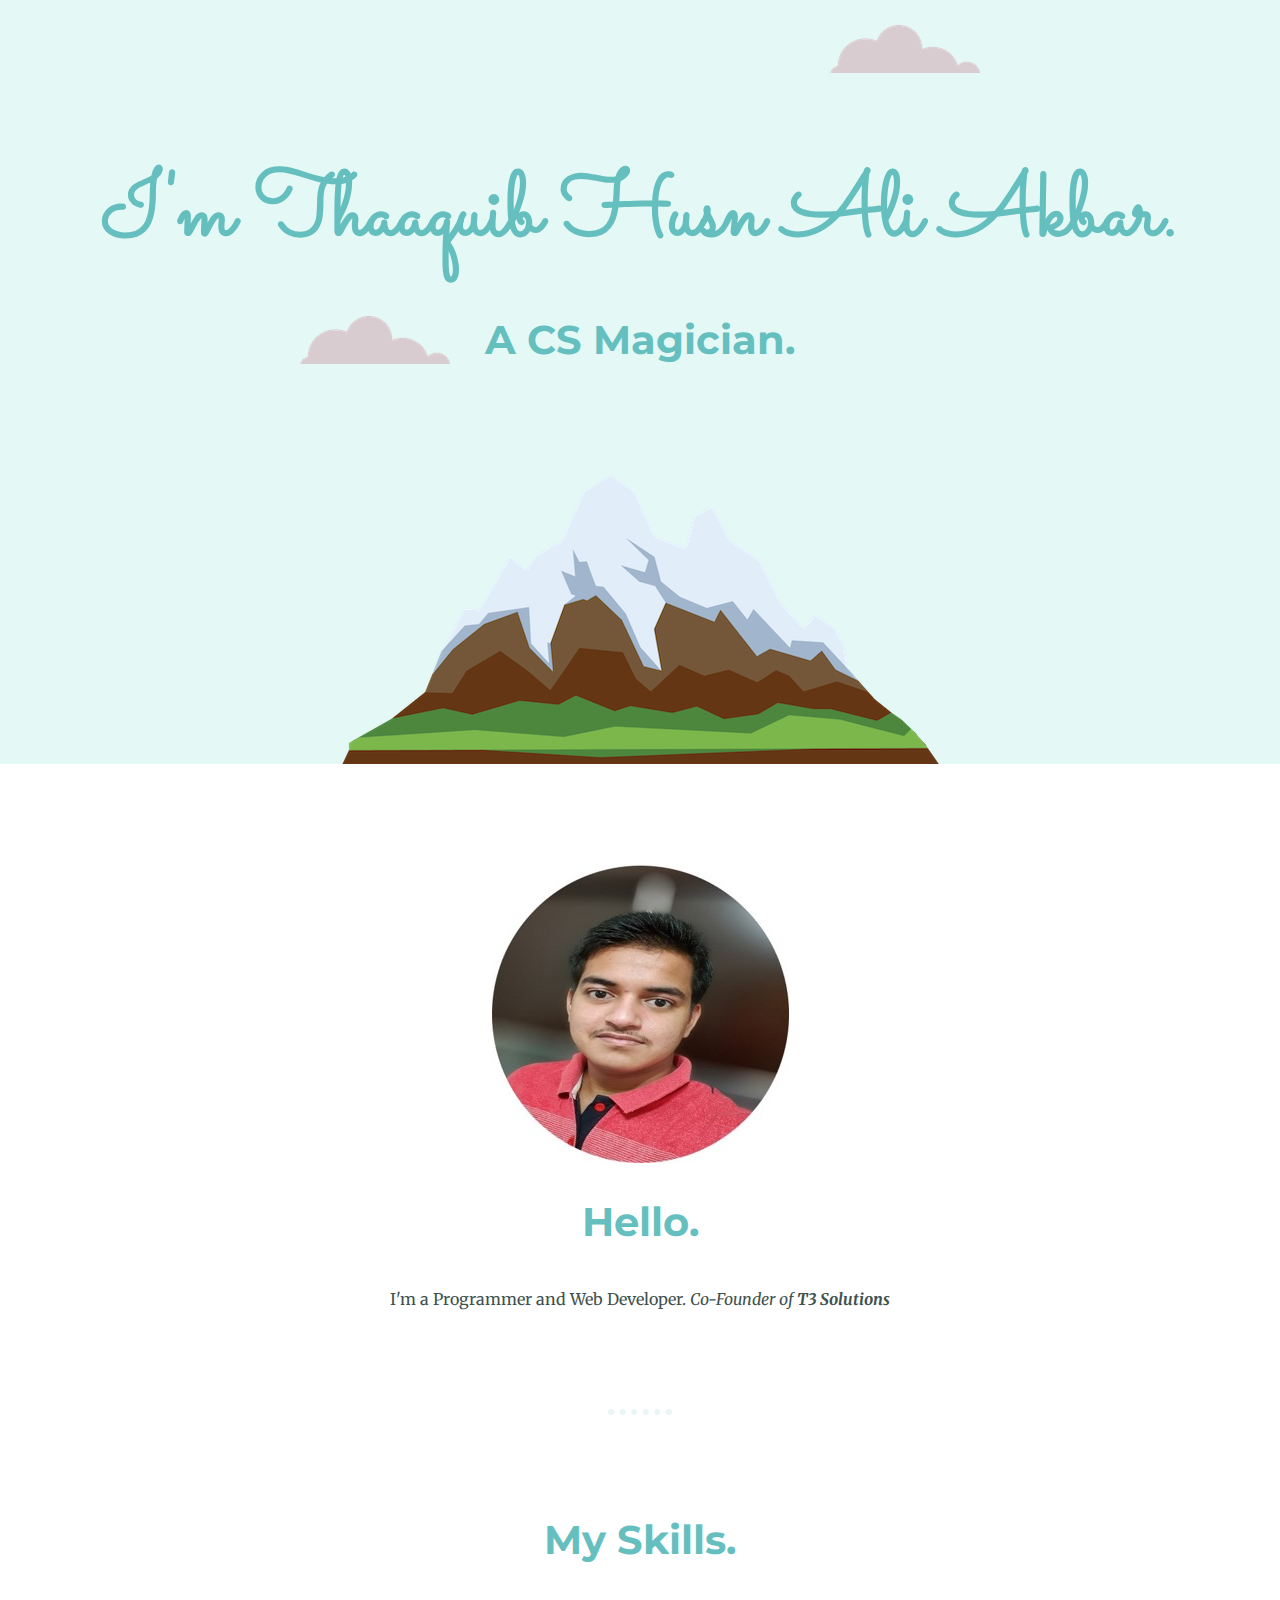
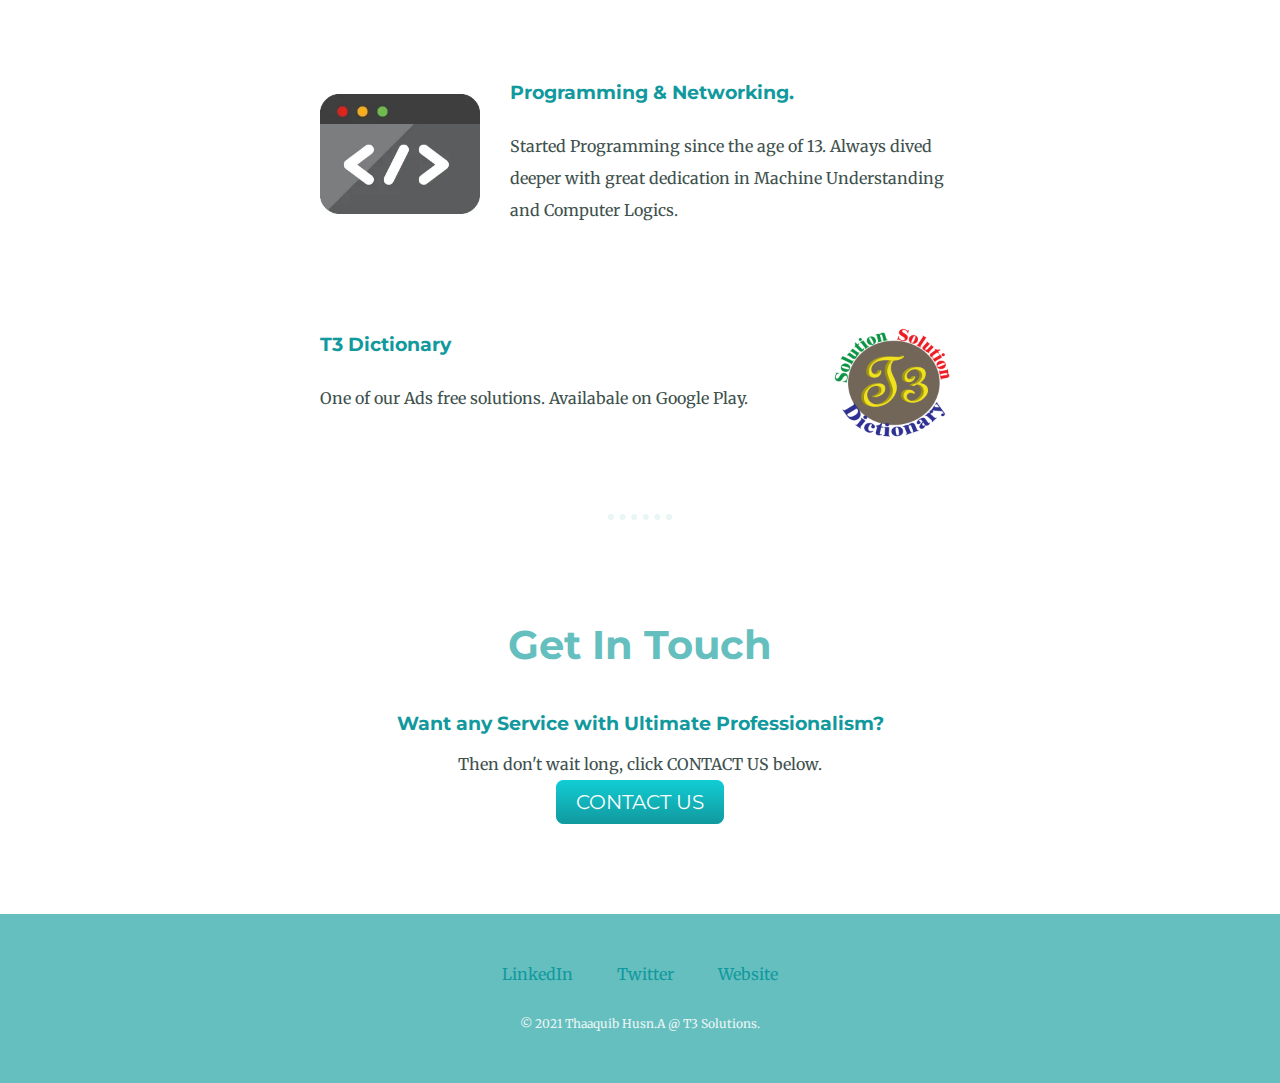
<file: index.html>
<html>

<head>
  <meta charset="utf-8">
  <title>Thaaquib's Website</title>
  <link rel="stylesheet" href="css/styles.css">
  <link rel="icon" href="favicon.ico">
  <link href="https://fonts.googleapis.com/css?family=Merriweather|Montserrat|Sacramento" rel="stylesheet">
</head>
<body>

  <div class = "top-container">
    <img class = "top-cloud" src="images/cloud.png" alt="cloud-image">
    <h1>I'm Thaaquib Husn Ali Akbar.</h1>
    <h2>A CS Magician.</h2>
    <img class = "bottom-cloud" src="images/cloud.png" alt="cloud-image">
    <img src="images/mountain.png" alt="mountain-image">
  </div>
  <div class="middle-container">
    <div class="profile">
      <img src="Picture3.jpg" alt="Thaaquib's Picture">
      <h2>Hello.</h2>
      <p class="intro">I'm a Programmer and Web Developer.<em> Co-Founder of <strong>T3 Solutions</strong></em></p>
    </div>
    <hr>
    <div class="skills">
      <h2>My Skills.</h2>
      <div class="skill-row">
        <img class="codeimg" src="coding.webp" alt="">
        <h3>Programming & Networking.</h3>
        <p> Started Programming since the age of 13. Always dived deeper with great dedication in Machine Understanding and Computer Logics.</p>
      </div>
      <div class="skill-row">
        <img class="appimg" src="T3 Solution Dictionary.png" alt="T3 Dictionary Icon">
        <h3>T3 Dictionary</h3>
        <p>One of our Ads free solutions. Availabale on Google Play.</p>
      </div>
    </div>
    <hr>
    <div class="contact-me">
      <h2>Get In Touch</h2>
      <h3>Want any Service with Ultimate Professionalism?</h3>
      <p>Then don't wait long, click CONTACT US below.</p>
      <a class="btn" href="mailto:thaaquibhusn@ymail.com">CONTACT US</a>
    </div>
  </div>


  <div class="bottom-container">
    <a class="footer-link" href="https://www.linkedin.com/in/thaaquib-husn-aliakbar-2b5046214">LinkedIn</a>
    <a class="footer-link" href="https://twitter.com/">Twitter</a>
    <a class="footer-link" href="https://csmagician.github.io/CSMagician/">Website</a>
    <p class="copyright">© 2021 Thaaquib Husn.A @ T3 Solutions.</p>
  </div>

</body>

</html>
</file>
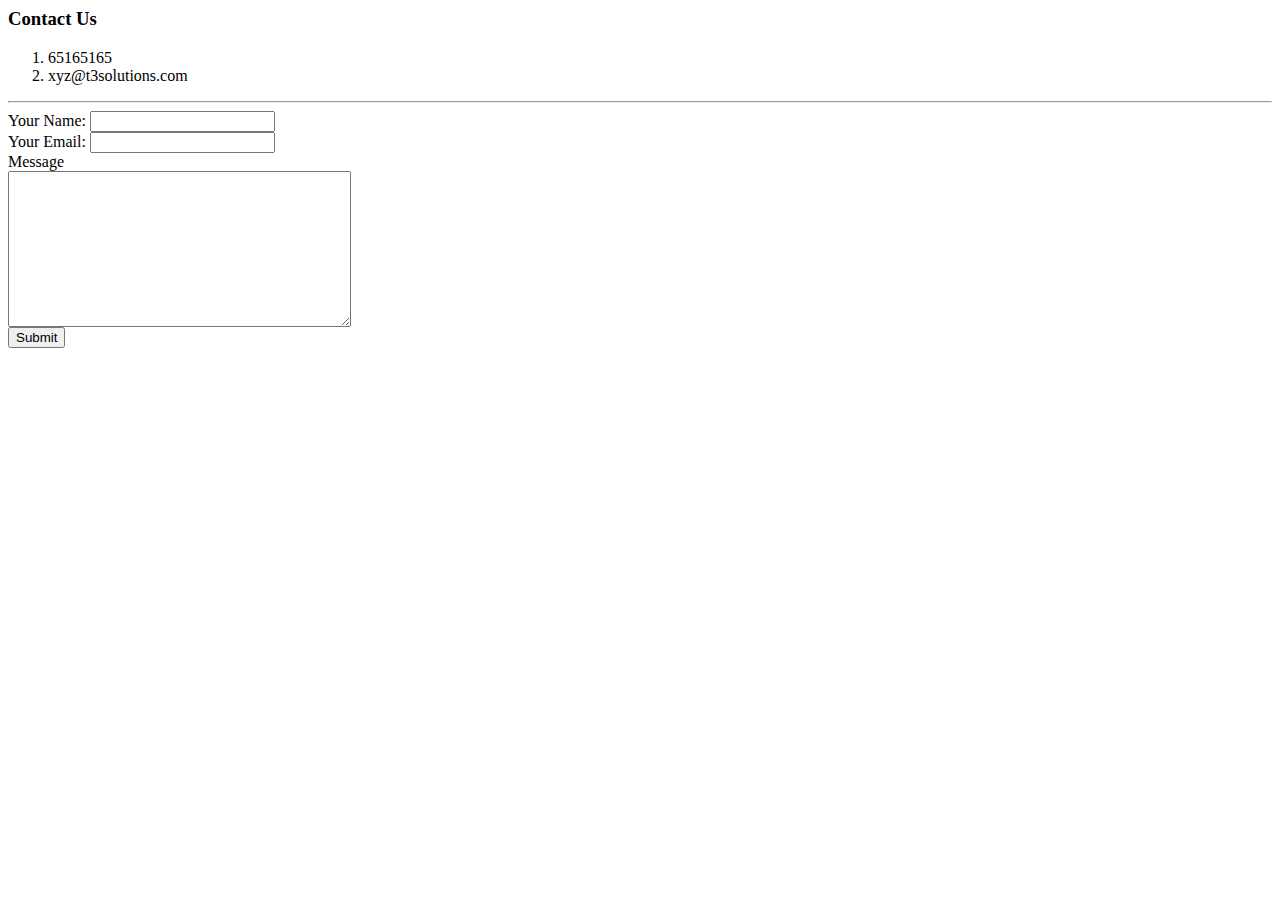
<file: contact.html>
<html>

<head>
  <meta charset="utf-8">
  <title>Contact Us</title>
</head>

<body>
  <h3>Contact Us</h3>
  <ol>
    <li>65165165</li>
    <li>xyz@t3solutions.com</li>
  </ol>
  <hr>
  <form class="" action="mailto:xyz@gmail.com" method="post" enctype="text/plain">
    <label>Your Name:</label>
    <input type="text" name="" value=""><br>
    <label>Your Email:</label>
    <input type="email" name="" value=""><br>
    <label>Message</label><br>
    <textarea name="message" rows="10" cols="40"></textarea><br>
    <input type="submit" name="" value="Submit">
  </form>
</body>

</html>
</file>
<file: css/styles.css>
body{
  color: #40514E;
  margin: 0;
  text-align: center;
  font-family: 'Merriweather', serif;
}

h1{
  color: #66BFBF;
  font-size: 5.625rem;
  margin:50px auto 0 auto;
  font-family: 'Sacramento', cursive;
}
h2{
  color: #66BFBF;
  font-family: 'Montserrat', sans-serif;
  font-size: 2.5rem;
  padding-bottom: 10px
}
h3{
  color: #11999E;
  font-family: 'Montserrat', sans-serif;

}

hr{
  border: dotted #EAF6F6 6px;
  border-bottom: none;
  width: 4%;
  margin: 100px auto
}

.top-container {
  background-color: #E4F9F5;
  position: relative;
  padding-top: 100px;
}
.middle-container {
  margin: 100px 0;
}
.bottom-container {
  background-color: #66BFBF;
  padding: 50px 0 20px;
}

.intro{
  width: 40%;
  margin:auto;
}

.skill-row{
  margin: 100px auto 100px auto;
  width: 50%;
  text-align: left;
  line-height: 2;
}

.codeimg{
  width: 25%;
  float:left;
  margin-right: 30px;
}

.appimg{
  width: 20%;
  float:right;
}

.btn {
  background: #11CDD4;
  background-image: -webkit-linear-gradient(top, #11CDD4, #11999E);
  background-image: -moz-linear-gradient(top, #11CDD4, #11999E);
  background-image: -ms-linear-gradient(top, #11CDD4, #11999E);
  background-image: -o-linear-gradient(top, #11CDD4, #11999E);
  background-image: linear-gradient(to bottom, #11CDD4, #11999E);
  -webkit-border-radius: 8;
  -moz-border-radius: 8;
  border-radius: 8px;
  font-family: 'Montserrat', sans-serif;
  color: #ffffff;
  font-size: 20px;
  padding: 10px 20px 10px 20px;
  text-decoration: none;
}

.btn:hover {
  background: #30e3cb;
  background-image: -webkit-linear-gradient(top, #30e3cb, #2bc4ad);
  background-image: -moz-linear-gradient(top, #30e3cb, #2bc4ad);
  background-image: -ms-linear-gradient(top, #30e3cb, #2bc4ad);
  background-image: -o-linear-gradient(top, #30e3cb, #2bc4ad);
  background-image: linear-gradient(to bottom, #30e3cb, #2bc4ad);
  text-decoration: none;
}

a{
  color: #11999E;
  margin: 10px 20px;
  text-decoration: none;
}

a:hover {
  color: #EAF6F6;
}

.copyright {
  color: #EAF6F6;
  font-size: 0.75rem;
  padding: 20px 0;
}

.top-cloud{
  position: absolute;
  right: 300px;
  top:25px;

}
.bottom-cloud{
  position: absolute;
  left: 300px;
  bottom:400px;
}
</file>
